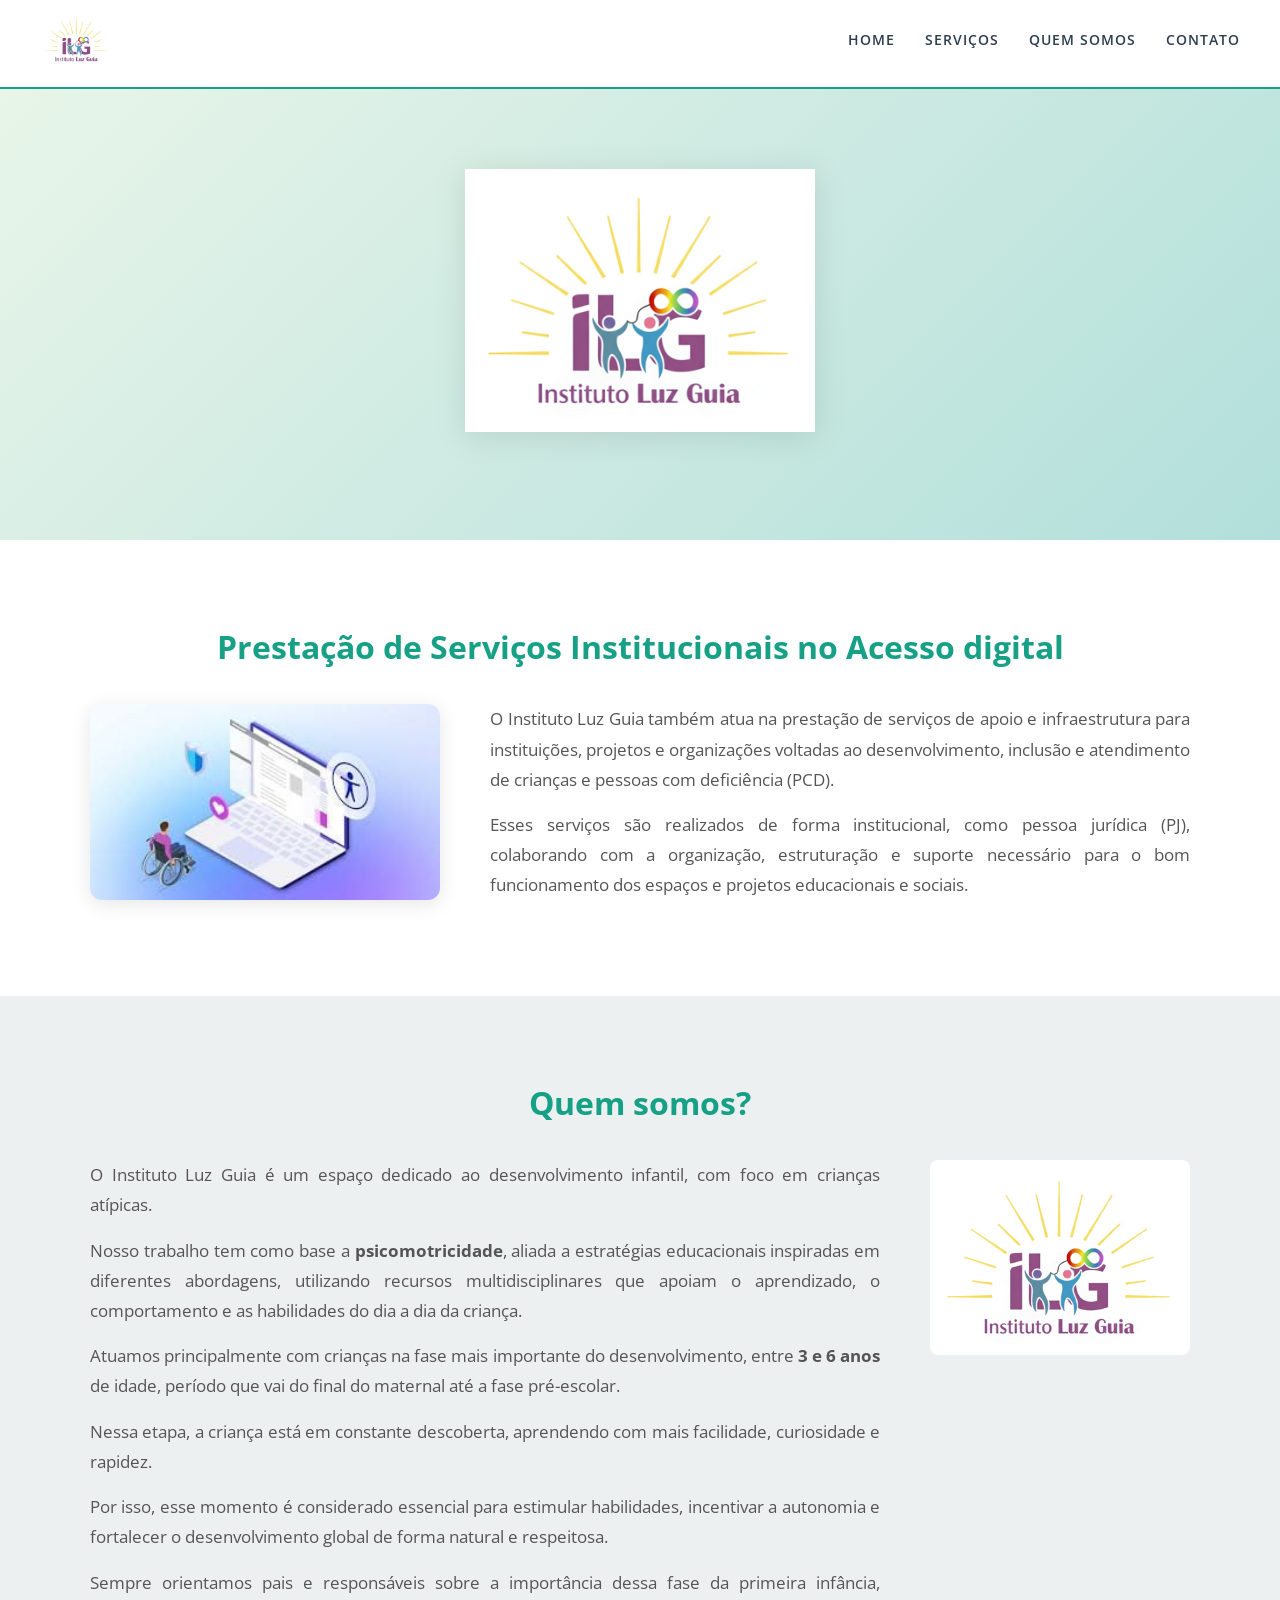
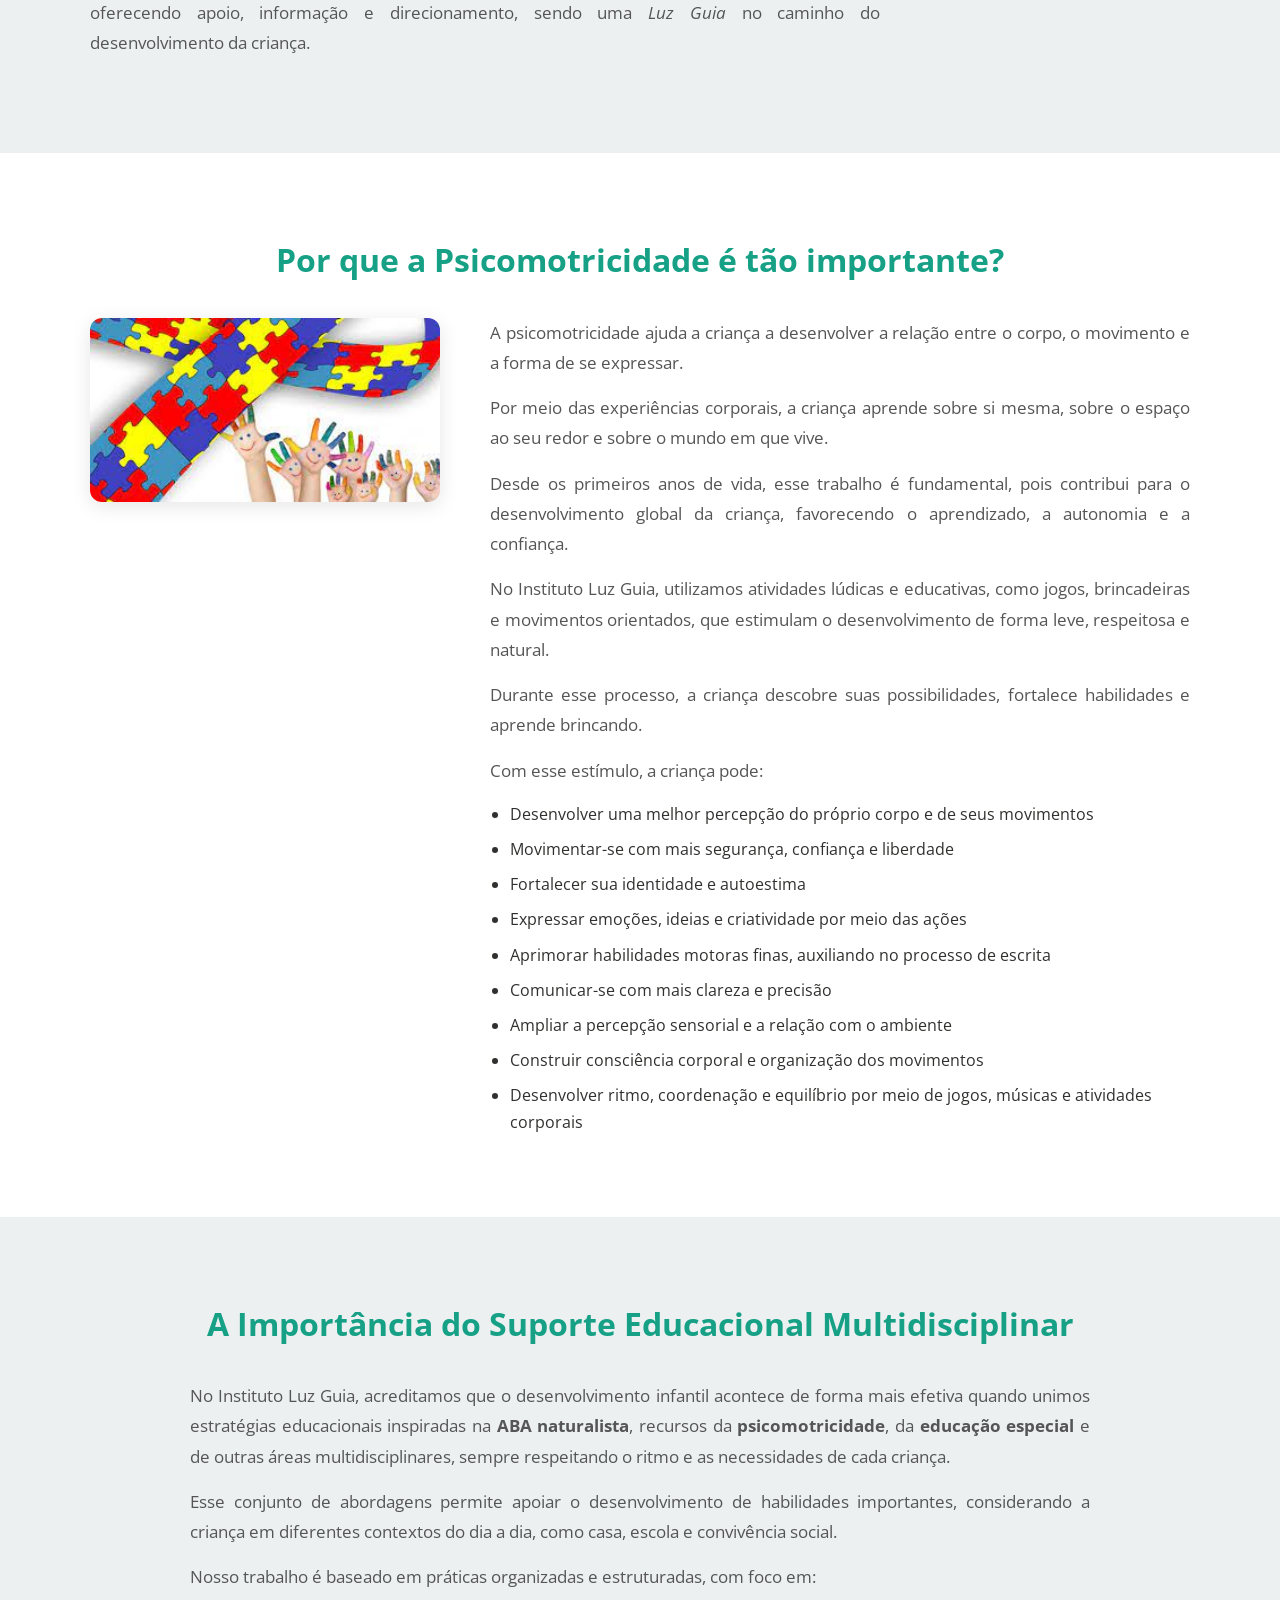
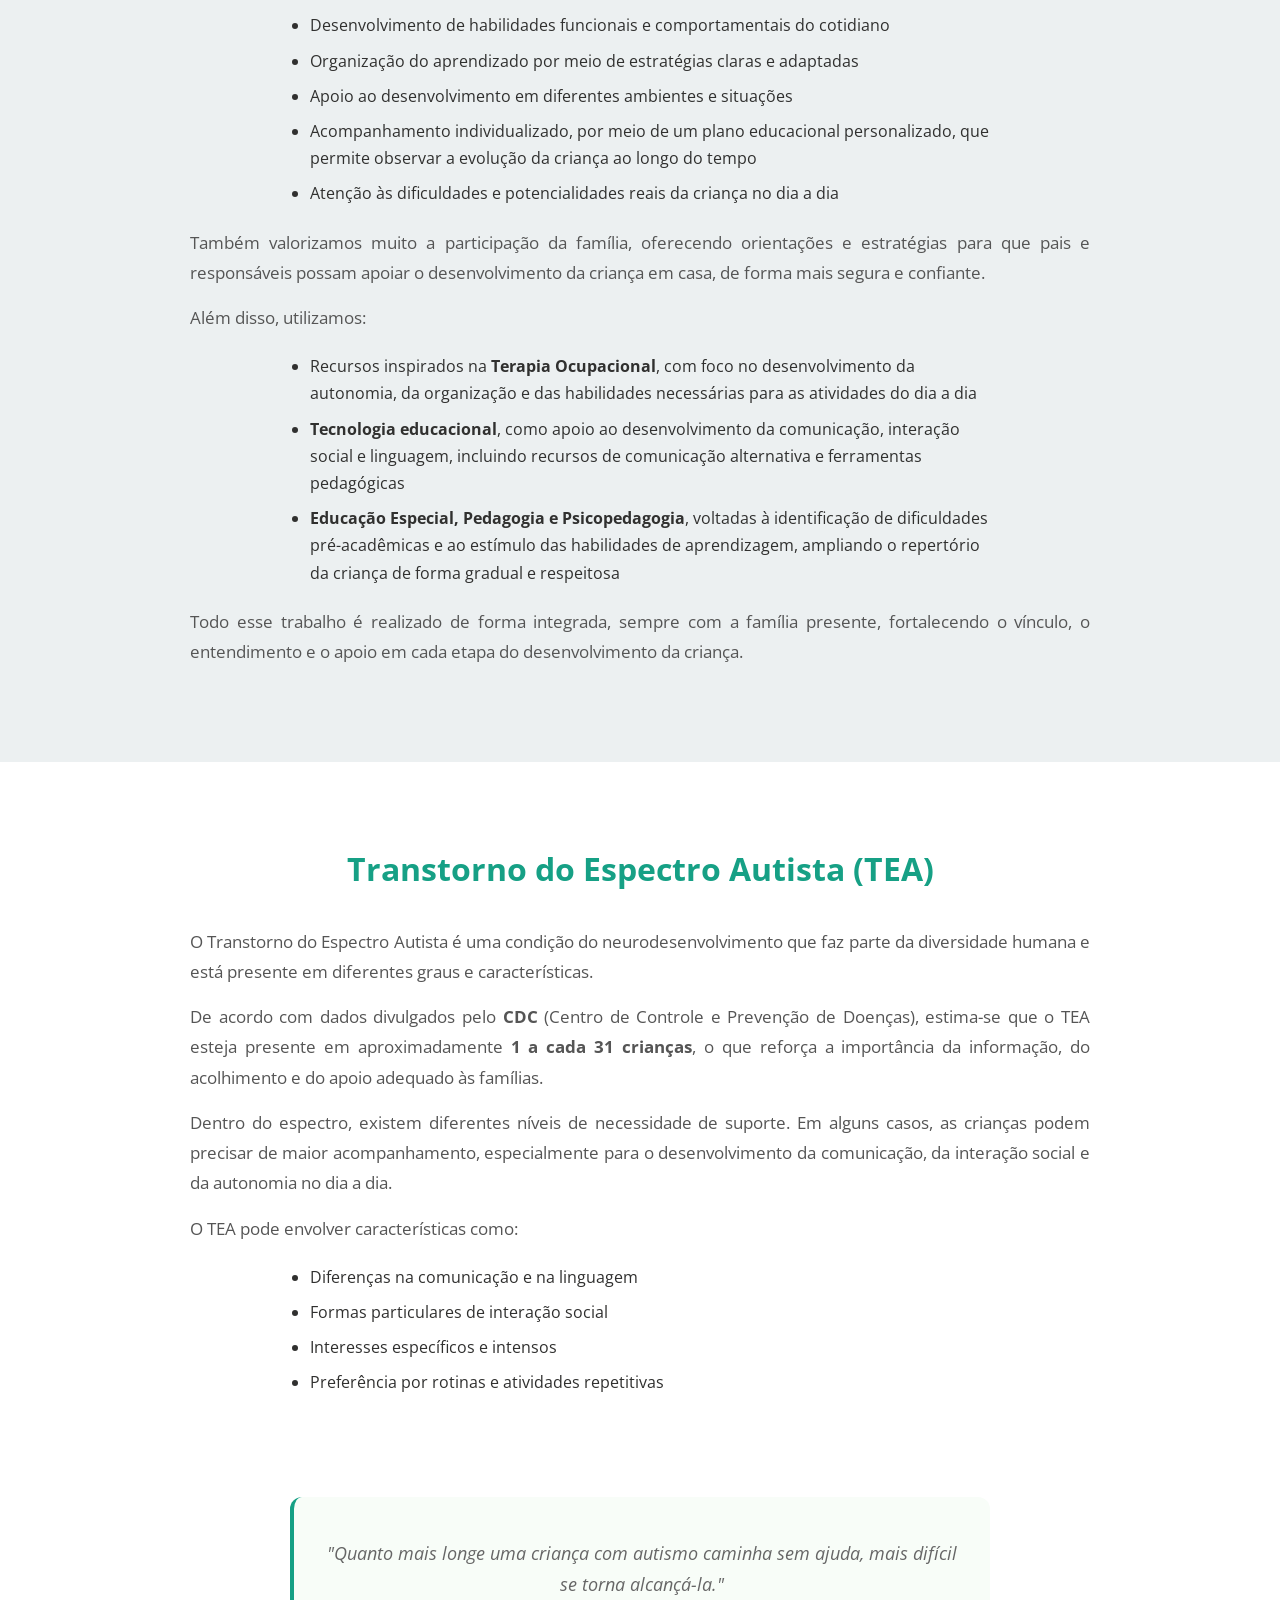
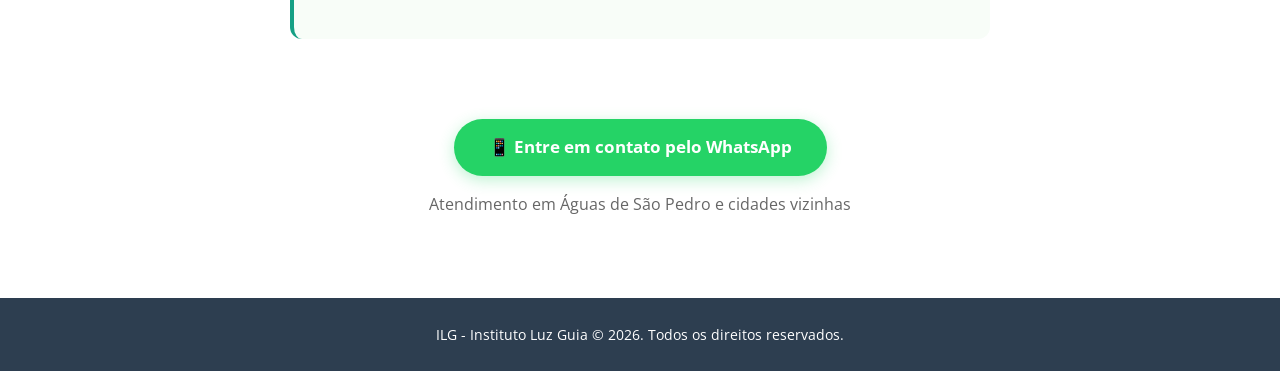
<file: index.html>
<!DOCTYPE html>
<html lang="pt-BR">
<head>
    <meta charset="UTF-8">
    <meta name="viewport" content="width=device-width, initial-scale=1.0">
    <title>ILG - Instituto Luz Guia (TEA)</title>
    <link rel="stylesheet" href="style.css">
    <link rel="icon" href="img/logo.png" type="image/png">
</head>
<body>

    <nav class="navbar">
        <div class="logo"><img src="img/logo.png" alt="Instituto Luz Guia"></div>
        <ul>
            <li><a href="./">HOME</a></li>
            <li><a href="./servicos.html">SERVIÇOS</a></li>
            <li><a href="./quem-somos.html">QUEM SOMOS</a></li>
            <li><a href="./contato.html">CONTATO</a></li>
        </ul>
    </nav>

    <section class="hero" id="home">
        <img src="img/logo-hero.png" alt="Instituto Luz Guia" class="hero-logo">
    </section>

    <!-- SERVIÇOS INSTITUCIONAIS -->
    <section class="section">
        <h2>Prestação de Serviços Institucionais no Acesso digital</h2>
        <div class="img-section">
            <img src="img/hero.jpg" alt="Instituto Luz Guia">
            <div class="text">
                <p>O Instituto Luz Guia também atua na prestação de serviços de apoio e infraestrutura para instituições, projetos e organizações voltadas ao desenvolvimento, inclusão e atendimento de crianças e pessoas com deficiência (PCD).</p>
                <p>Esses serviços são realizados de forma institucional, como pessoa jurídica (PJ), colaborando com a organização, estruturação e suporte necessário para o bom funcionamento dos espaços e projetos educacionais e sociais.</p>
            </div>
        </div>
    </section>

    <!-- QUEM SOMOS? -->
    <section class="section section-alt">
        <h2>Quem somos?</h2>
        <div class="img-section">
            <div class="text">
                <p>O Instituto Luz Guia é um espaço dedicado ao desenvolvimento infantil, com foco em crianças atípicas.</p>
                <p>Nosso trabalho tem como base a <strong>psicomotricidade</strong>, aliada a estratégias educacionais inspiradas em diferentes abordagens, utilizando recursos multidisciplinares que apoiam o aprendizado, o comportamento e as habilidades do dia a dia da criança.</p>
                <p>Atuamos principalmente com crianças na fase mais importante do desenvolvimento, entre <strong>3 e 6 anos</strong> de idade, período que vai do final do maternal até a fase pré-escolar.</p>
                <p>Nessa etapa, a criança está em constante descoberta, aprendendo com mais facilidade, curiosidade e rapidez.</p>
                <p>Por isso, esse momento é considerado essencial para estimular habilidades, incentivar a autonomia e fortalecer o desenvolvimento global de forma natural e respeitosa.</p>
                <p>Sempre orientamos pais e responsáveis sobre a importância dessa fase da primeira infância, oferecendo apoio, informação e direcionamento, sendo uma <em>Luz Guia</em> no caminho do desenvolvimento da criança.</p>
            </div>
            <img src="img/logo-hero.png" alt="Logo Instituto Luz Guia">
        </div>
    </section>

    <!-- PSICOMOTRICIDADE -->
    <section class="section">
        <h2>Por que a Psicomotricidade é tão importante?</h2>
        <div class="img-section">
            <img src="img/sobre.jpg" alt="Psicomotricidade">
            <div class="text">
                <p>A psicomotricidade ajuda a criança a desenvolver a relação entre o corpo, o movimento e a forma de se expressar.</p>
                <p>Por meio das experiências corporais, a criança aprende sobre si mesma, sobre o espaço ao seu redor e sobre o mundo em que vive.</p>
                <p>Desde os primeiros anos de vida, esse trabalho é fundamental, pois contribui para o desenvolvimento global da criança, favorecendo o aprendizado, a autonomia e a confiança.</p>
                <p>No Instituto Luz Guia, utilizamos atividades lúdicas e educativas, como jogos, brincadeiras e movimentos orientados, que estimulam o desenvolvimento de forma leve, respeitosa e natural.</p>
                <p>Durante esse processo, a criança descobre suas possibilidades, fortalece habilidades e aprende brincando.</p>
                <p>Com esse estímulo, a criança pode:</p>
                <ul>
                    <li>Desenvolver uma melhor percepção do próprio corpo e de seus movimentos</li>
                    <li>Movimentar-se com mais segurança, confiança e liberdade</li>
                    <li>Fortalecer sua identidade e autoestima</li>
                    <li>Expressar emoções, ideias e criatividade por meio das ações</li>
                    <li>Aprimorar habilidades motoras finas, auxiliando no processo de escrita</li>
                    <li>Comunicar-se com mais clareza e precisão</li>
                    <li>Ampliar a percepção sensorial e a relação com o ambiente</li>
                    <li>Construir consciência corporal e organização dos movimentos</li>
                    <li>Desenvolver ritmo, coordenação e equilíbrio por meio de jogos, músicas e atividades corporais</li>
                </ul>
            </div>
        </div>
    </section>

    <!-- SUPORTE MULTIDISCIPLINAR -->
    <section class="section section-alt">
        <h2>A Importância do Suporte Educacional Multidisciplinar</h2>
        <div class="text-full">
            <p>No Instituto Luz Guia, acreditamos que o desenvolvimento infantil acontece de forma mais efetiva quando unimos estratégias educacionais inspiradas na <strong>ABA naturalista</strong>, recursos da <strong>psicomotricidade</strong>, da <strong>educação especial</strong> e de outras áreas multidisciplinares, sempre respeitando o ritmo e as necessidades de cada criança.</p>
            <p>Esse conjunto de abordagens permite apoiar o desenvolvimento de habilidades importantes, considerando a criança em diferentes contextos do dia a dia, como casa, escola e convivência social.</p>
            <p>Nosso trabalho é baseado em práticas organizadas e estruturadas, com foco em:</p>
            <ul>
                <li>Desenvolvimento de habilidades funcionais e comportamentais do cotidiano</li>
                <li>Organização do aprendizado por meio de estratégias claras e adaptadas</li>
                <li>Apoio ao desenvolvimento em diferentes ambientes e situações</li>
                <li>Acompanhamento individualizado, por meio de um plano educacional personalizado, que permite observar a evolução da criança ao longo do tempo</li>
                <li>Atenção às dificuldades e potencialidades reais da criança no dia a dia</li>
            </ul>
            <p>Também valorizamos muito a participação da família, oferecendo orientações e estratégias para que pais e responsáveis possam apoiar o desenvolvimento da criança em casa, de forma mais segura e confiante.</p>
            <p>Além disso, utilizamos:</p>
            <ul>
                <li>Recursos inspirados na <strong>Terapia Ocupacional</strong>, com foco no desenvolvimento da autonomia, da organização e das habilidades necessárias para as atividades do dia a dia</li>
                <li><strong>Tecnologia educacional</strong>, como apoio ao desenvolvimento da comunicação, interação social e linguagem, incluindo recursos de comunicação alternativa e ferramentas pedagógicas</li>
                <li><strong>Educação Especial, Pedagogia e Psicopedagogia</strong>, voltadas à identificação de dificuldades pré-acadêmicas e ao estímulo das habilidades de aprendizagem, ampliando o repertório da criança de forma gradual e respeitosa</li>
            </ul>
            <p>Todo esse trabalho é realizado de forma integrada, sempre com a família presente, fortalecendo o vínculo, o entendimento e o apoio em cada etapa do desenvolvimento da criança.</p>
        </div>
    </section>

    <!-- TEA -->
    <section class="section">
        <h2>Transtorno do Espectro Autista (TEA)</h2>
        <div class="text-full">
            <p>O Transtorno do Espectro Autista é uma condição do neurodesenvolvimento que faz parte da diversidade humana e está presente em diferentes graus e características.</p>
            <p>De acordo com dados divulgados pelo <strong>CDC</strong> (Centro de Controle e Prevenção de Doenças), estima-se que o TEA esteja presente em aproximadamente <strong>1 a cada 31 crianças</strong>, o que reforça a importância da informação, do acolhimento e do apoio adequado às famílias.</p>
            <p>Dentro do espectro, existem diferentes níveis de necessidade de suporte. Em alguns casos, as crianças podem precisar de maior acompanhamento, especialmente para o desenvolvimento da comunicação, da interação social e da autonomia no dia a dia.</p>
            <p>O TEA pode envolver características como:</p>
            <ul>
                <li>Diferenças na comunicação e na linguagem</li>
                <li>Formas particulares de interação social</li>
                <li>Interesses específicos e intensos</li>
                <li>Preferência por rotinas e atividades repetitivas</li>
            </ul>
        </div>
    </section>

    <!-- CITAÇÃO -->
    <div class="quote">
        "Quanto mais longe uma criança com autismo caminha sem ajuda, mais difícil se torna alcançá-la."
    </div>

    <!-- CONTATO -->
    <div class="section" style="text-align: center;">
        <a href="https://wa.me/5519996374976" class="btn-whatsapp">📱 Entre em contato pelo WhatsApp</a>
        <p style="margin-top:15px; color:#666;">Atendimento em Águas de São Pedro e cidades vizinhas</p>
    </div>

    <footer>
        <p>ILG - Instituto Luz Guia © 2026. Todos os direitos reservados.</p>
    </footer>

</body>
</html>
</file>
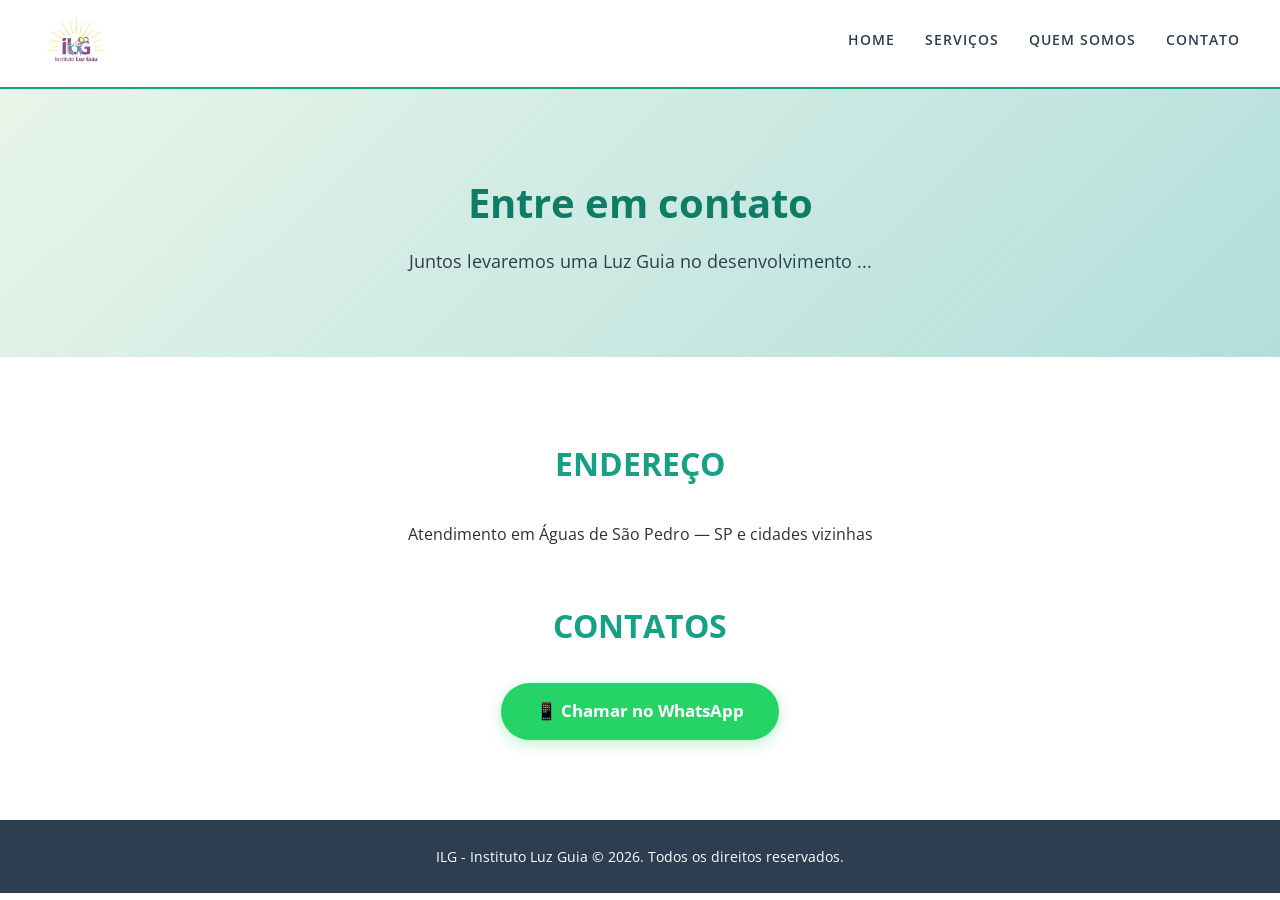
<file: contato.html>
<!DOCTYPE html>
<html lang="pt-BR">
<head>
    <meta charset="UTF-8">
    <meta name="viewport" content="width=device-width, initial-scale=1.0">
    <title>Contato - ILG - Instituto Luz Guia (TEA)</title>
    <link rel="stylesheet" href="style.css">
    <link rel="icon" href="img/logo.png" type="image/png">
</head>
<body>

    <nav class="navbar">
        <div class="logo"><img src="img/logo.png" alt="Instituto Luz Guia"></div>
        <ul>
            <li><a href="./">HOME</a></li>
            <li><a href="./servicos.html">SERVIÇOS</a></li>
            <li><a href="./quem-somos.html">QUEM SOMOS</a></li>
            <li><a href="./contato.html">CONTATO</a></li>
        </ul>
    </nav>

    <section class="hero" id="home">
        <h1>Entre em contato</h1>
        <p>Juntos levaremos uma Luz Guia no desenvolvimento ...</p>
    </section>

    <section class="section">
        <div class="contato-wrapper">

            <h2>ENDEREÇO</h2>
            <p>Atendimento em Águas de São Pedro — SP e cidades vizinhas</p>

            <h2 style="margin-top:50px;">CONTATOS</h2>
            <a href="https://wa.me/5519996374976" class="btn-whatsapp">📱 Chamar no WhatsApp</a>
        </div>
    </section>

    <footer>
        <p>ILG - Instituto Luz Guia © 2026. Todos os direitos reservados.</p>
    </footer>

</body>
</html>
</file>
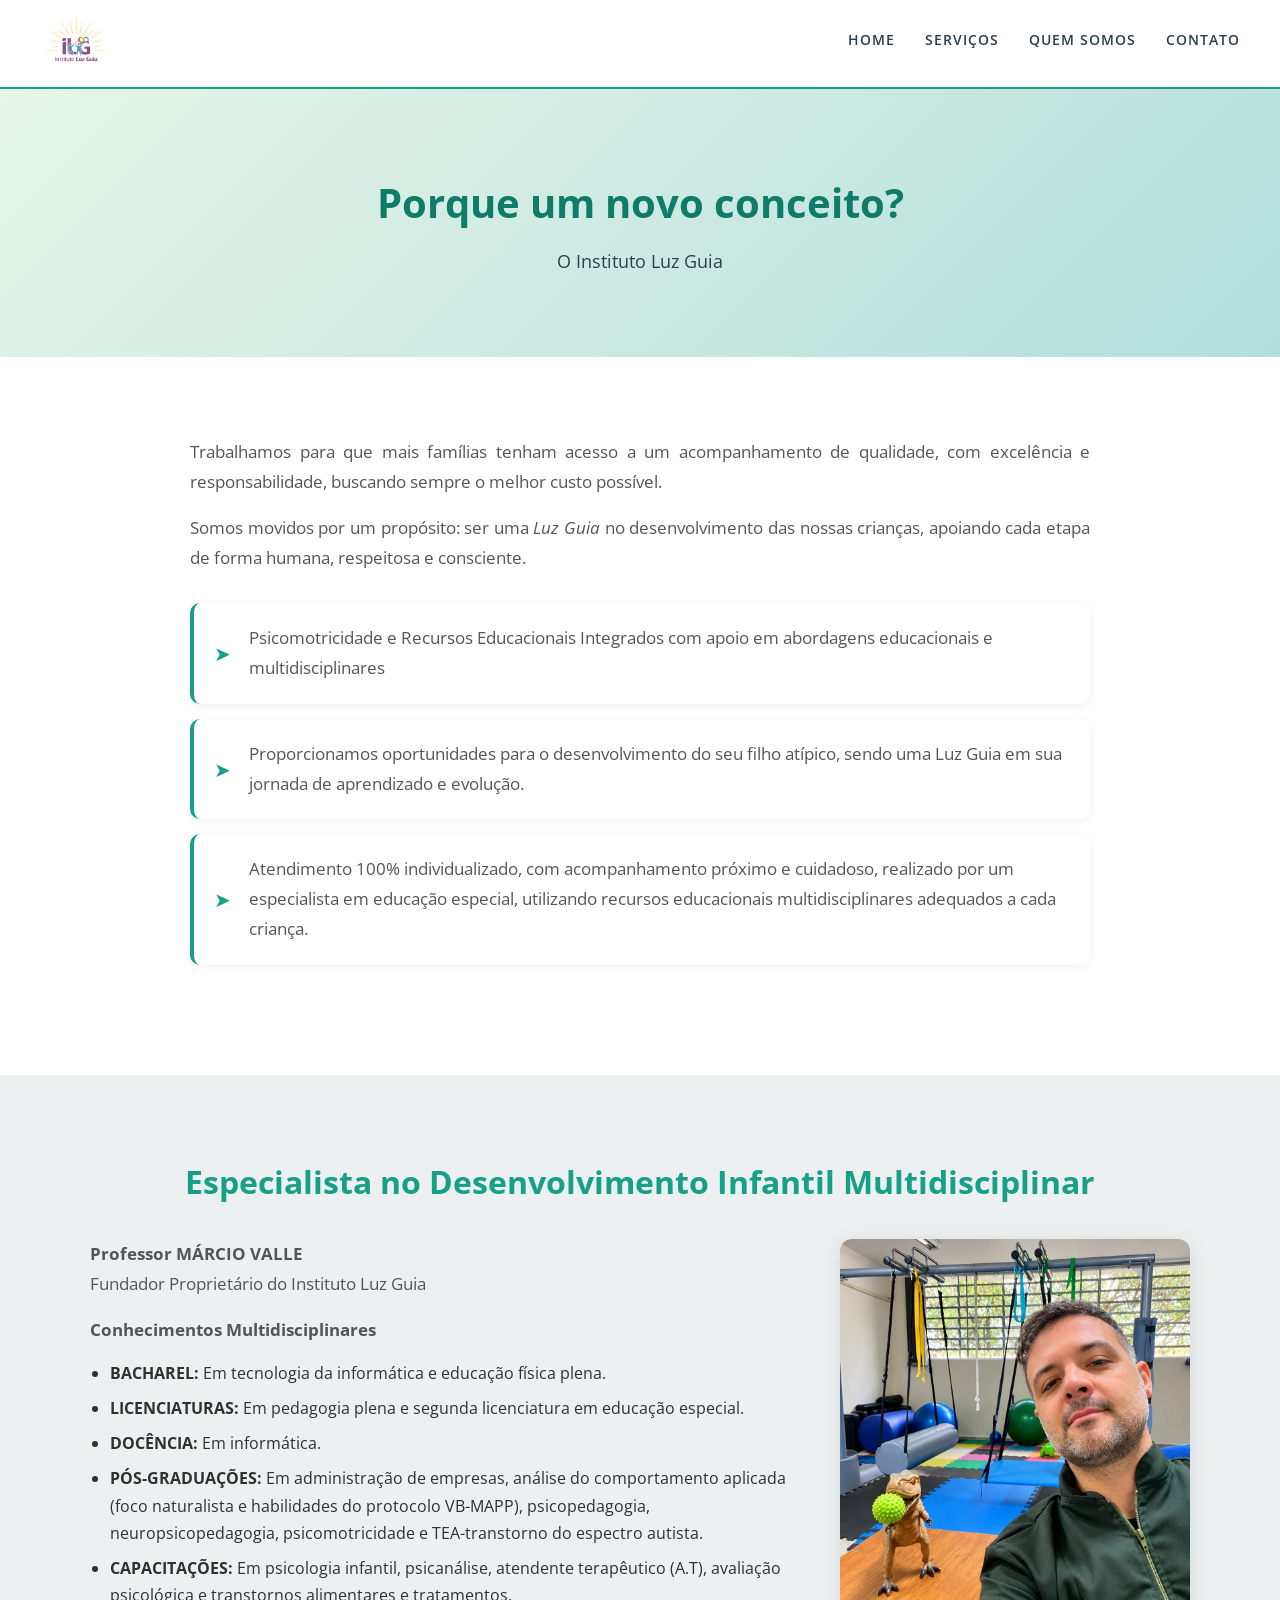
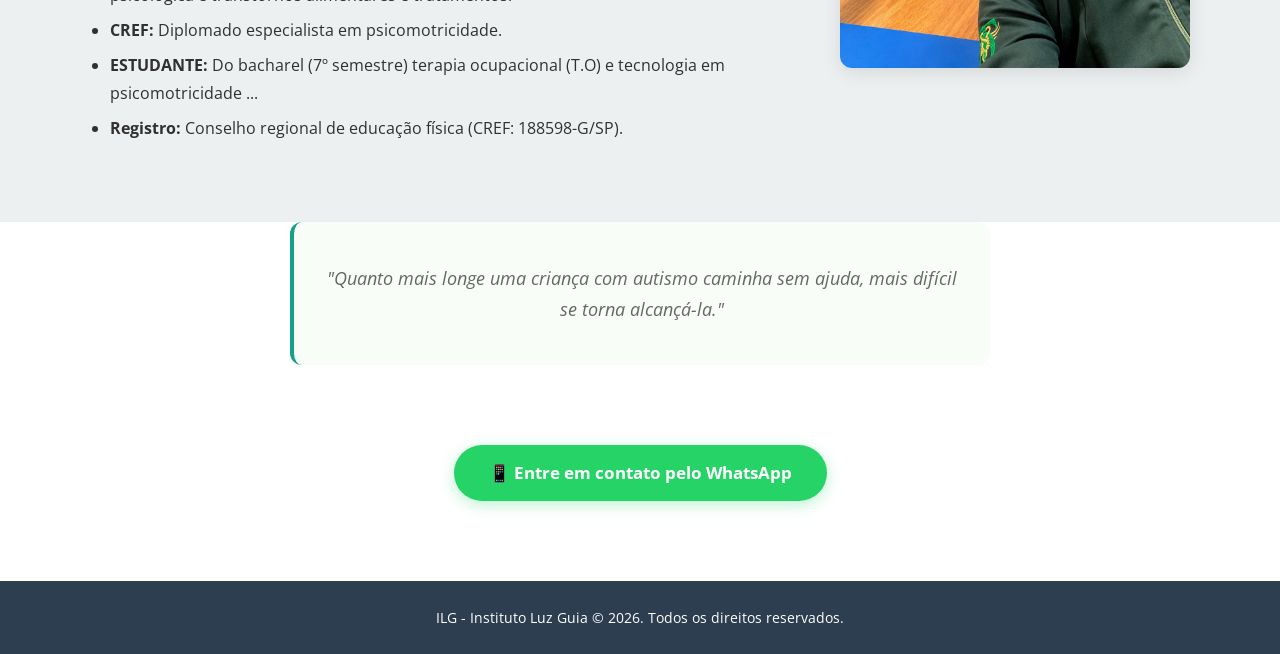
<file: quem-somos.html>
<!DOCTYPE html>
<html lang="pt-BR">
<head>
    <meta charset="UTF-8">
    <meta name="viewport" content="width=device-width, initial-scale=1.0">
    <title>Quem Somos - ILG - Instituto Luz Guia (TEA)</title>
    <link rel="stylesheet" href="style.css">
    <link rel="icon" href="img/logo.png" type="image/png">
</head>
<body>

    <nav class="navbar">
        <div class="logo"><img src="img/logo.png" alt="Instituto Luz Guia"></div>
        <ul>
            <li><a href="./">HOME</a></li>
            <li><a href="./servicos.html">SERVIÇOS</a></li>
            <li><a href="./quem-somos.html">QUEM SOMOS</a></li>
            <li><a href="./contato.html">CONTATO</a></li>
        </ul>
    </nav>

    <section class="hero" id="home">
        <h1>Porque um novo conceito?</h1>
        <p>O Instituto Luz Guia</p>
    </section>

    <!-- NOVO CONCEITO -->
    <section class="section">
        <div class="text-full">
            <p>Trabalhamos para que mais famílias tenham acesso a um acompanhamento de qualidade, com excelência e responsabilidade, buscando sempre o melhor custo possível.</p>
            <p>Somos movidos por um propósito: ser uma <em>Luz Guia</em> no desenvolvimento das nossas crianças, apoiando cada etapa de forma humana, respeitosa e consciente.</p>
        </div>

        <ul class="destaques">
            <li>Psicomotricidade e Recursos Educacionais Integrados com apoio em abordagens educacionais e multidisciplinares</li>
            <li>Proporcionamos oportunidades para o desenvolvimento do seu filho atípico, sendo uma Luz Guia em sua jornada de aprendizado e evolução.</li>
            <li>Atendimento 100% individualizado, com acompanhamento próximo e cuidadoso, realizado por um especialista em educação especial, utilizando recursos educacionais multidisciplinares adequados a cada criança.</li>
        </ul>
    </section>

    <!-- ESPECIALISTA -->
    <section class="section section-alt">
        <h2>Especialista no Desenvolvimento Infantil Multidisciplinar</h2>
        <div class="img-section">
            <div class="text">
                <p><strong>Professor MÁRCIO VALLE</strong><br>
                Fundador Proprietário do Instituto Luz Guia</p>

                <p><strong>Conhecimentos Multidisciplinares</strong></p>
                <ul>
                    <li><strong>BACHAREL:</strong> Em tecnologia da informática e educação física plena.</li>
                    <li><strong>LICENCIATURAS:</strong> Em pedagogia plena e segunda licenciatura em educação especial.</li>
                    <li><strong>DOCÊNCIA:</strong> Em informática.</li>
                    <li><strong>PÓS-GRADUAÇÕES:</strong> Em administração de empresas, análise do comportamento aplicada (foco naturalista e habilidades do protocolo VB-MAPP), psicopedagogia, neuropsicopedagogia, psicomotricidade e TEA-transtorno do espectro autista.</li>
                    <li><strong>CAPACITAÇÕES:</strong> Em psicologia infantil, psicanálise, atendente terapêutico (A.T), avaliação psicológica e transtornos alimentares e tratamentos.</li>
                    <li><strong>CREF:</strong> Diplomado especialista em psicomotricidade.</li>
                    <li><strong>ESTUDANTE:</strong> Do bacharel (7º semestre) terapia ocupacional (T.O) e tecnologia em psicomotricidade ...</li>
                    <li><strong>Registro:</strong> Conselho regional de educação física (CREF: 188598-G/SP).</li>
                    
                </ul>
            </div>
            <img src="img/profile.png" alt="Professor Márcio Valle">
        </div>
    </section>

    <!-- CITAÇÃO -->
    <div class="quote">
        "Quanto mais longe uma criança com autismo caminha sem ajuda, mais difícil se torna alcançá-la."
    </div>

    <div class="section" style="text-align: center;">
        <a href="https://wa.me/5519996374976" class="btn-whatsapp">📱 Entre em contato pelo WhatsApp</a>
    </div>

    <footer>
        <p>ILG - Instituto Luz Guia © 2026. Todos os direitos reservados.</p>
    </footer>

</body>
</html>
</file>
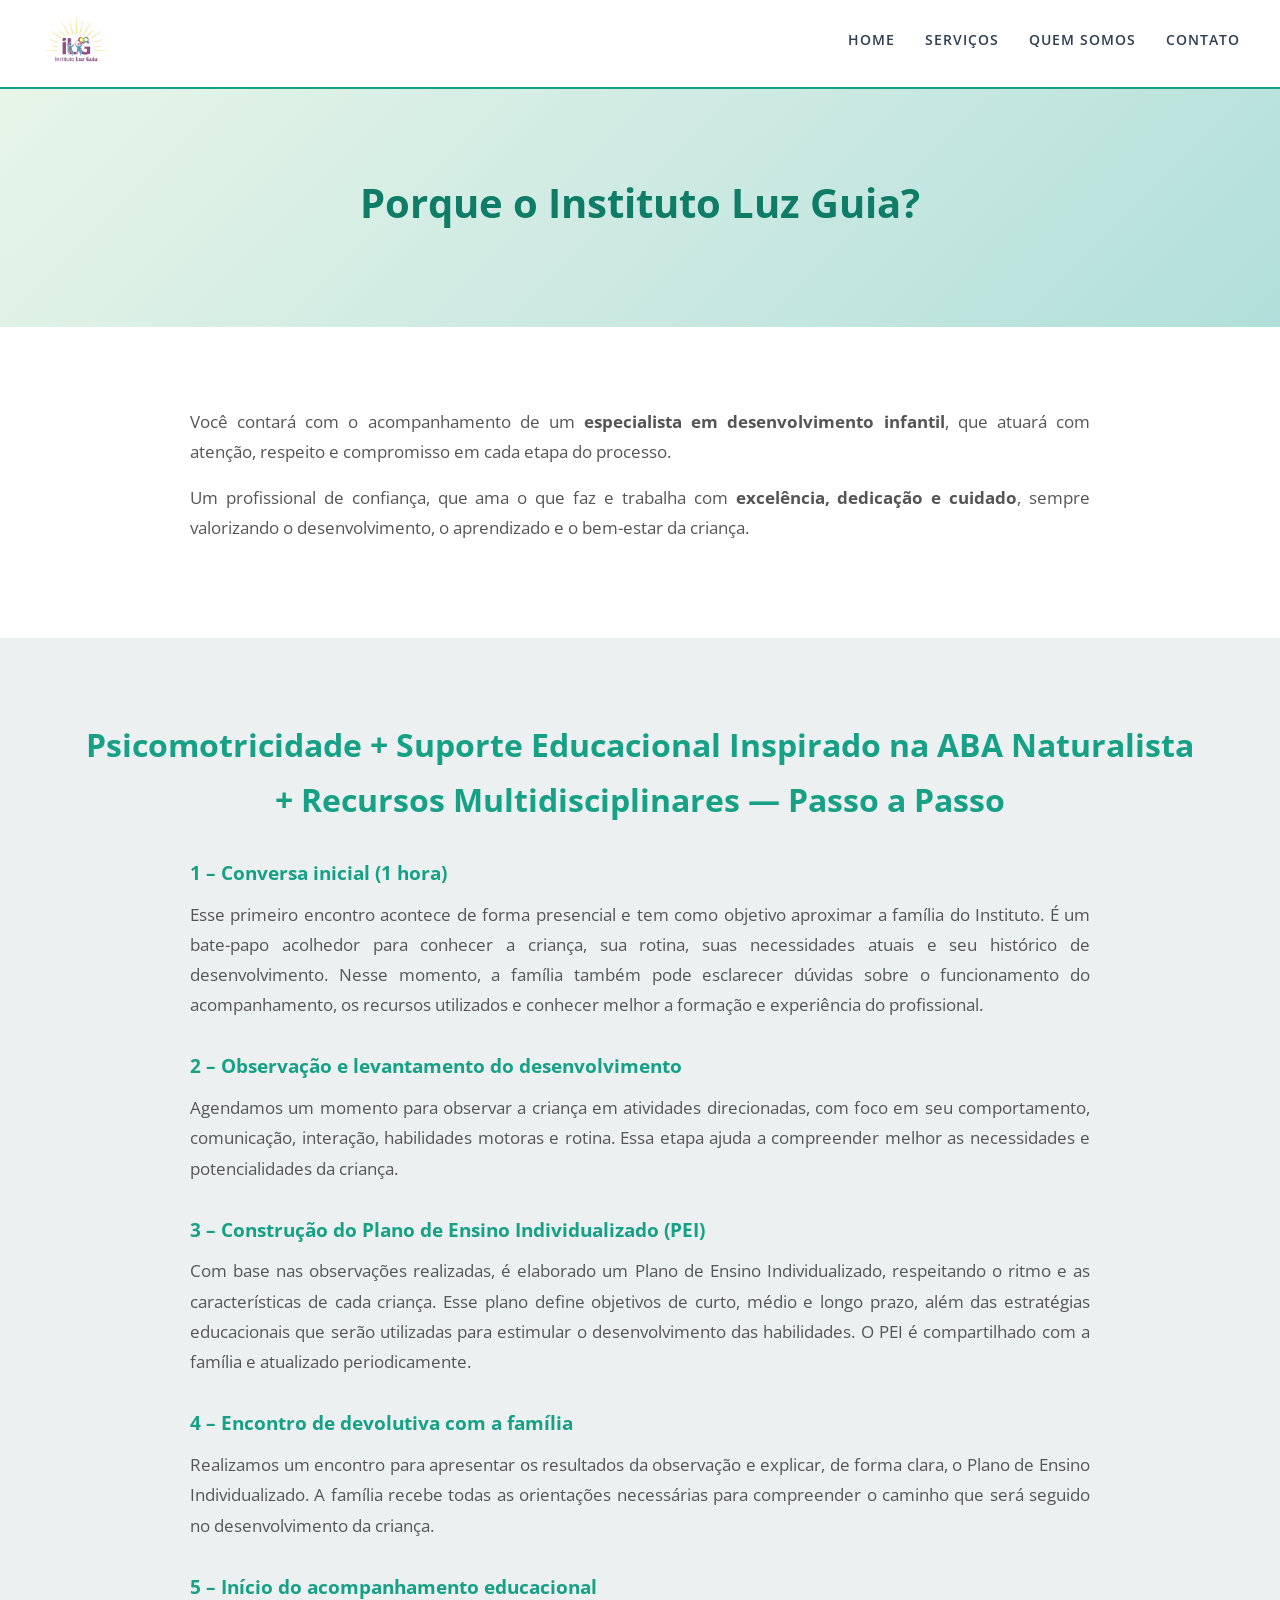
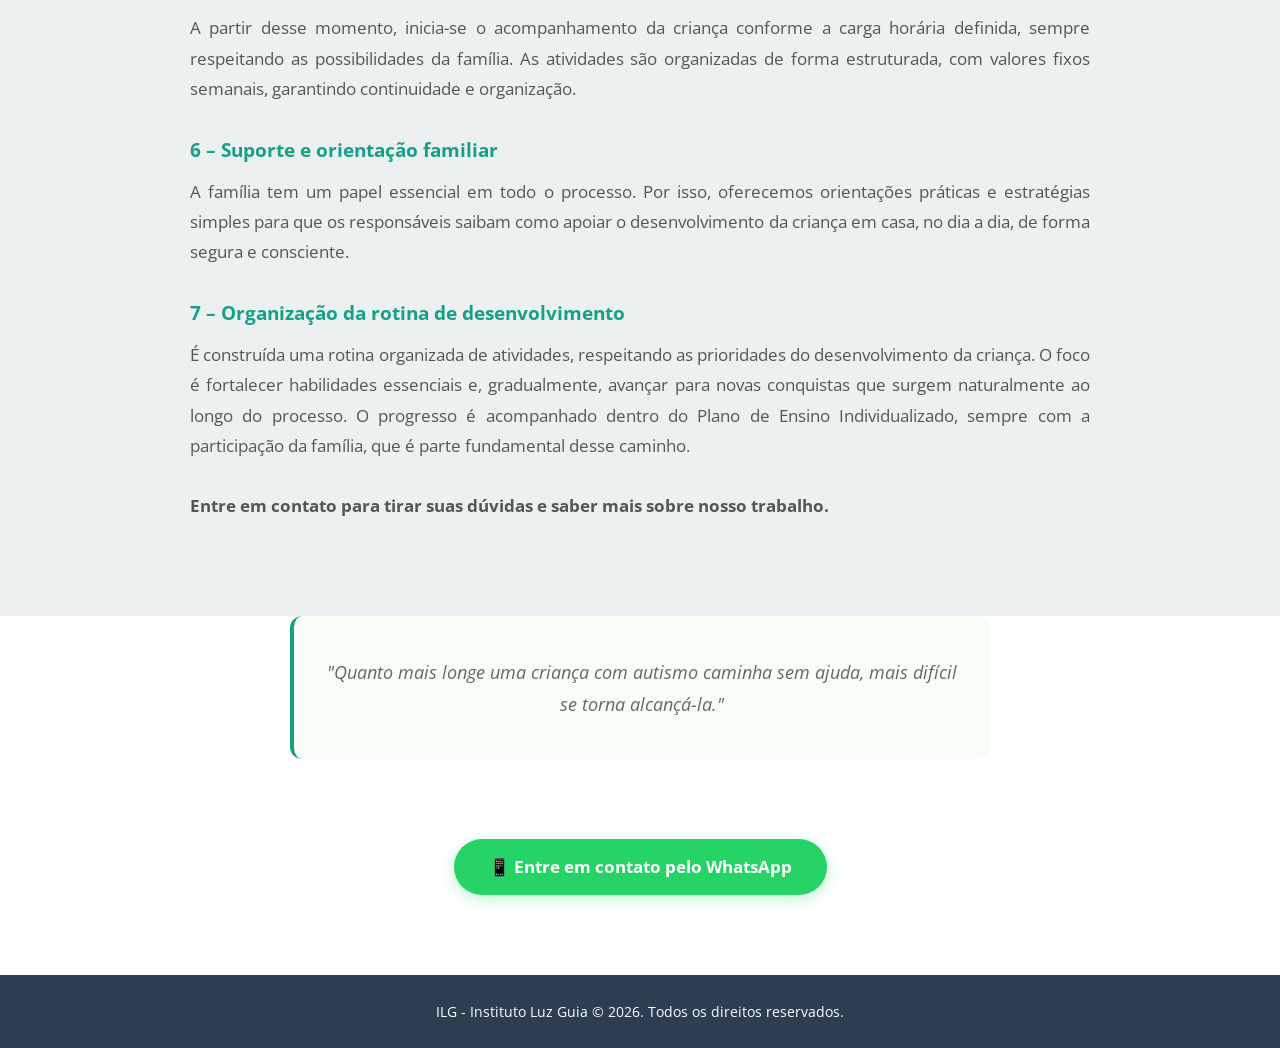
<file: servicos.html>
<!DOCTYPE html>
<html lang="pt-BR">
<head>
    <meta charset="UTF-8">
    <meta name="viewport" content="width=device-width, initial-scale=1.0">
    <title>Serviços - ILG - Instituto Luz Guia (TEA)</title>
    <link rel="stylesheet" href="style.css">
    <link rel="icon" href="img/logo.png" type="image/png">
</head>
<body>

    <nav class="navbar">
        <div class="logo"><img src="img/logo.png" alt="Instituto Luz Guia"></div>
        <ul>
            <li><a href="./">HOME</a></li>
            <li><a href="./servicos.html">SERVIÇOS</a></li>
            <li><a href="./quem-somos.html">QUEM SOMOS</a></li>
            <li><a href="./contato.html">CONTATO</a></li>
        </ul>
    </nav>

    <section class="hero" id="home">
        <h1>Porque o Instituto Luz Guia?</h1>
    </section>

    <!-- PORQUE O ILG -->
    <section class="section">
        <div class="text-full">
            <p>Você contará com o acompanhamento de um <strong>especialista em desenvolvimento infantil</strong>, que atuará com atenção, respeito e compromisso em cada etapa do processo.</p>
            <p>Um profissional de confiança, que ama o que faz e trabalha com <strong>excelência, dedicação e cuidado</strong>, sempre valorizando o desenvolvimento, o aprendizado e o bem-estar da criança.</p>
        </div>
    </section>

    <!-- PASSO A PASSO -->
    <section class="section section-alt">
        <h2>Psicomotricidade + Suporte Educacional Inspirado na ABA Naturalista<br>+ Recursos Multidisciplinares — Passo a Passo</h2>
        <div class="text-full">

            <h3>1 – Conversa inicial (1 hora)</h3>
            <p>Esse primeiro encontro acontece de forma presencial e tem como objetivo aproximar a família do Instituto. É um bate-papo acolhedor para conhecer a criança, sua rotina, suas necessidades atuais e seu histórico de desenvolvimento. Nesse momento, a família também pode esclarecer dúvidas sobre o funcionamento do acompanhamento, os recursos utilizados e conhecer melhor a formação e experiência do profissional.</p>

            <h3>2 – Observação e levantamento do desenvolvimento</h3>
            <p>Agendamos um momento para observar a criança em atividades direcionadas, com foco em seu comportamento, comunicação, interação, habilidades motoras e rotina. Essa etapa ajuda a compreender melhor as necessidades e potencialidades da criança.</p>

            <h3>3 – Construção do Plano de Ensino Individualizado (PEI)</h3>
            <p>Com base nas observações realizadas, é elaborado um Plano de Ensino Individualizado, respeitando o ritmo e as características de cada criança. Esse plano define objetivos de curto, médio e longo prazo, além das estratégias educacionais que serão utilizadas para estimular o desenvolvimento das habilidades. O PEI é compartilhado com a família e atualizado periodicamente.</p>

            <h3>4 – Encontro de devolutiva com a família</h3>
            <p>Realizamos um encontro para apresentar os resultados da observação e explicar, de forma clara, o Plano de Ensino Individualizado. A família recebe todas as orientações necessárias para compreender o caminho que será seguido no desenvolvimento da criança.</p>

            <h3>5 – Início do acompanhamento educacional</h3>
            <p>A partir desse momento, inicia-se o acompanhamento da criança conforme a carga horária definida, sempre respeitando as possibilidades da família. As atividades são organizadas de forma estruturada, com valores fixos semanais, garantindo continuidade e organização.</p>

            <h3>6 – Suporte e orientação familiar</h3>
            <p>A família tem um papel essencial em todo o processo. Por isso, oferecemos orientações práticas e estratégias simples para que os responsáveis saibam como apoiar o desenvolvimento da criança em casa, no dia a dia, de forma segura e consciente.</p>

            <h3>7 – Organização da rotina de desenvolvimento</h3>
            <p>É construída uma rotina organizada de atividades, respeitando as prioridades do desenvolvimento da criança. O foco é fortalecer habilidades essenciais e, gradualmente, avançar para novas conquistas que surgem naturalmente ao longo do processo. O progresso é acompanhado dentro do Plano de Ensino Individualizado, sempre com a participação da família, que é parte fundamental desse caminho.</p>

            <p style="margin-top:30px;"><strong>Entre em contato para tirar suas dúvidas e saber mais sobre nosso trabalho.</strong></p>
        </div>
    </section>

    <!-- CITAÇÃO -->
    <div class="quote">
        "Quanto mais longe uma criança com autismo caminha sem ajuda, mais difícil se torna alcançá-la."
    </div>

    <div class="section" style="text-align: center;">
        <a href="https://wa.me/5519996374976" class="btn-whatsapp">📱 Entre em contato pelo WhatsApp</a>
    </div>

    <footer>
        <p>ILG - Instituto Luz Guia © 2026. Todos os direitos reservados.</p>
    </footer>

</body>
</html>
</file>
<file: style.css>
@import url('https://fonts.googleapis.com/css2?family=Open+Sans:wght@300;400;600;700&display=swap');

:root {
    --primary: #16a085;
    --primary-dark: #0e7c66;
    --secondary: #2d3e50;
    --accent: #53d791;
    --light: #ecf0f1;
    --dark: #30302F;
    --white: #ffffff;
}

* { margin: 0; padding: 0; box-sizing: border-box; }
body { font-family: 'Open Sans', sans-serif; color: var(--dark); line-height: 1.7; }
ul { padding-left: 20px; }
ul li { margin-bottom: 8px; }
ul li:last-child { margin-bottom: 0; }

/* NAV */
.navbar {
    background: var(--white);
    padding: 12px 40px;
    display: flex;
    justify-content: space-between;
    align-items: center;
    box-shadow: 0 2px 10px rgba(0,0,0,0.1);
    border-bottom: 2px solid var(--primary);
}
.navbar .logo img { height: 55px; }
.navbar ul { list-style: none; display: flex; gap: 30px; }
.navbar ul li a {
    color: var(--secondary);
    text-decoration: none;
    font-weight: 600;
    font-size: 0.9em;
    letter-spacing: 1px;
    transition: color 0.3s;
}
.navbar ul li a:hover { color: var(--primary); }

/* HERO */
.hero {
    position: relative;
    background: linear-gradient(135deg, #e8f5e9, #b2dfdb);
    color: var(--primary-dark);
    text-align: center;
    padding: 80px 20px;
}
.hero h1 {
    font-size: 2.5em;
    font-weight: 700;
    margin-bottom: 10px;
}
.hero p {
    font-size: 1.1em;
    color: var(--secondary);
    text-align: center;
    max-width: 600px;
    margin: 0 auto;
}
.hero-logo {
    width: 350px;
    max-width: 80%;
    margin-bottom: 20px;
    filter: drop-shadow(0 4px 15px rgba(0,0,0,0.1));
}

/* BUTTONS */
.btn-whatsapp {
    display: inline-block;
    background: #25D366;
    color: var(--white);
    padding: 14px 35px;
    border-radius: 30px;
    text-decoration: none;
    font-size: 1.05em;
    font-weight: 700;
    transition: background 0.3s, transform 0.2s;
    box-shadow: 0 4px 15px rgba(37,211,102,0.3);
}
.btn-whatsapp:hover { background: #128C7E; transform: translateY(-2px); }

/* SECTIONS */
.section {
    padding: 80px 40px;
    background: var(--white);
}
.section-alt {
    background: var(--light);
}
.section h2 {
    color: var(--primary);
    font-size: 2em;
    margin-bottom: 30px;
    font-weight: 700;
    text-align: center;
}

/* IMAGE + TEXT */
.img-section {
    display: flex;
    align-items: flex-start;
    gap: 50px;
    max-width: 1100px;
    margin: 0 auto;
}
.img-section img {
    flex: 0 0 350px;
    width: 350px;
    border-radius: 12px;
    box-shadow: 0 4px 20px rgba(0,0,0,0.1);
}
.img-section img[alt="Logo Instituto Luz Guia"] {
    width: 260px;
    flex: 0 0 260px;
    height: auto;
    box-shadow: none;
    border-radius: 8px;
}
.text { flex: 1; }
.text p {
    margin-bottom: 15px;
    color: #555;
    font-size: 1.05em;
    line-height: 1.8;
    text-align: justify;
}

/* FULL WIDTH TEXT */
.text-full {
    max-width: 900px;
    margin: 0 auto;
}
.text-full p {
    margin-bottom: 15px;
    color: #555;
    font-size: 1.05em;
    line-height: 1.8;
    text-align: justify;
}
.text-full h3 {
    color: var(--primary);
    margin-top: 30px;
    margin-bottom: 10px;
    font-size: 1.2em;
}
.text-full ul {
    max-width: 700px;
    margin: 20px auto;
}

/* HERO WITH IMAGE */
.hero-image {
    border-radius: 12px;
    box-shadow: 0 4px 20px rgba(0,0,0,0.1);
    margin-top: 15px;
}

/* DESTAQUES (Quem Somos) */
.destaques {
    list-style: none;
    max-width: 900px;
    margin: 30px auto;
    padding: 0;
}
.destaques li {
    padding: 20px 25px 20px 55px;
    position: relative;
    margin-bottom: 15px;
    background: var(--white);
    border-radius: 10px;
    border-left: 4px solid var(--primary);
    box-shadow: 0 2px 10px rgba(0,0,0,0.06);
    line-height: 1.8;
    font-size: 1.05em;
    color: #555;
}
.destaques li::before {
    content: "➤";
    position: absolute;
    left: 20px;
    top: 50%;
    transform: translateY(-50%);
    color: var(--primary);
    font-size: 1.2em;
}

/* QUOTE */
.quote {
    font-style: italic;
    color: #666;
    text-align: center;
    padding: 40px 30px;
    font-size: 1.15em;
    max-width: 700px;
    margin: 0 auto;
    background: #f8fdf8;
    border-radius: 12px;
    border-left: 4px solid var(--primary);
}

/* FOOTER */
footer {
    background: var(--secondary);
    color: var(--white);
    text-align: center;
    padding: 25px;
    font-size: 0.85em;
}

/* CONTATO PAGE */
.contato-wrapper {
    max-width: 700px;
    margin: 0 auto;
    text-align: center;
}
.contato-info h2 {
    color: var(--primary);
    margin-bottom: 15px;
    margin-top: 30px;
}
.contato-info h2:first-child { margin-top: 0; }
.contato-info p { color: #555; margin-bottom: 10px; font-size: 1.05em; }

/* RESPONSIVE */
@media (max-width: 768px) {
    .navbar { flex-direction: column; gap: 12px; padding: 15px; }
    .navbar ul { flex-wrap: wrap; justify-content: center; gap: 12px; }
    .img-section { flex-direction: column; gap: 25px; }
    .img-section img { width: 100%; flex: none; height: auto; max-width: 100%; }
    .img-section img[alt="Logo Instituto Luz Guia"] { width: 200px; flex: none; }
    .hero h1 { font-size: 1.8em; }
    .section h2 { font-size: 1.6em; }
    .section { padding: 50px 20px; }
    .quote { margin: 0 20px; }
}
</file>
